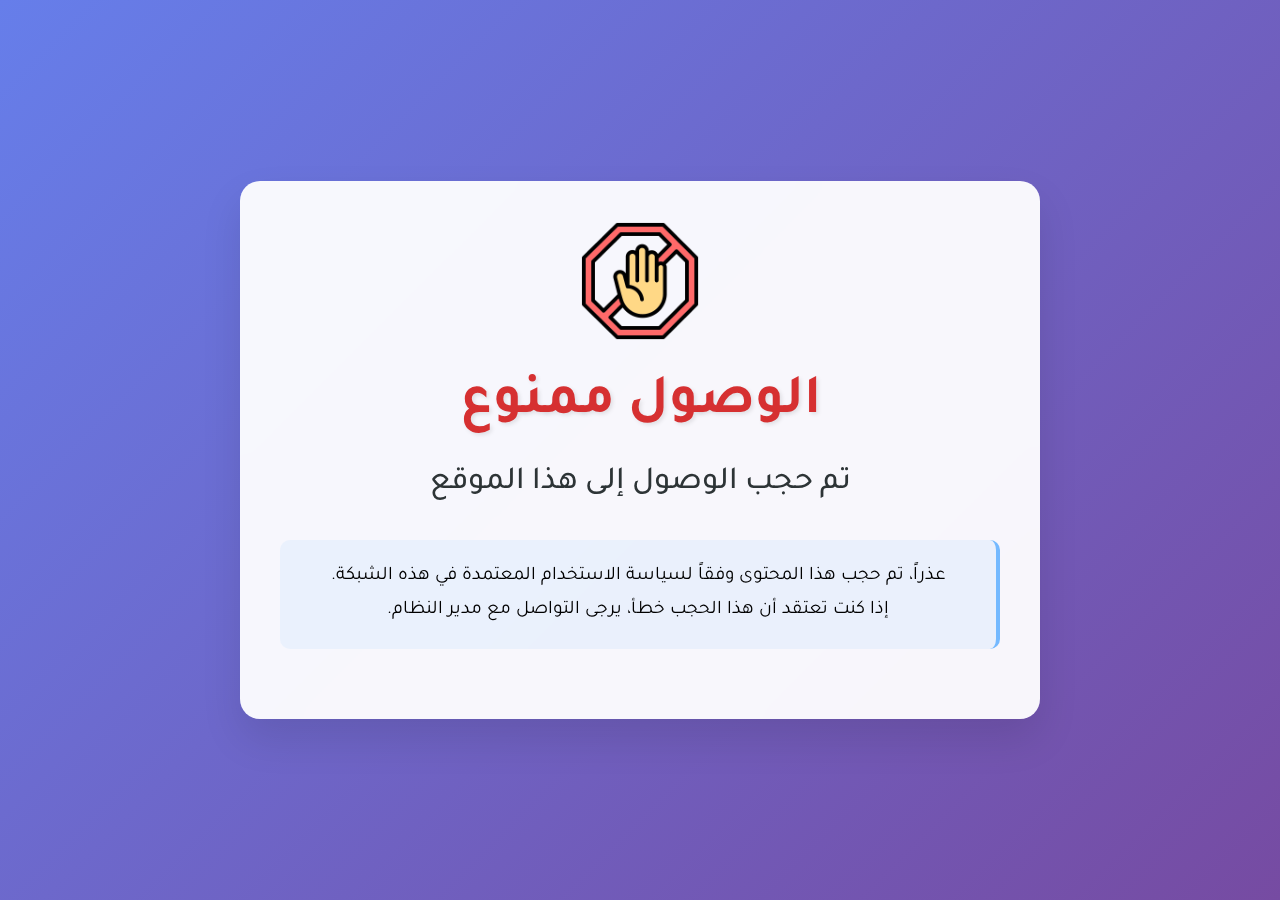
<file: banners/index.html>
<!DOCTYPE html>
<html lang="ar" dir="rtl">
<head>
    <meta charset="UTF-8">
    <meta name="viewport" content="width=device-width, initial-scale=1.0">
    <title>الوصول محجوب - Access Blocked</title>
    <style>
        /* Import Arabic font from Google Fonts */
        @import url('https://fonts.googleapis.com/css2?family=Tajawal:wght@300;400;500;700;900&display=swap');
        
        * {
            margin: 0;
            padding: 0;
            box-sizing: border-box;
        }
        
        body {
            font-family: 'Tajawal', 'Arial Unicode MS', 'Tahoma', sans-serif;
            background: linear-gradient(135deg, #667eea 0%, #764ba2 100%);
            min-height: 100vh;
            display: flex;
            align-items: center;
            justify-content: center;
            direction: rtl;
            color: #333;
            padding: 20px;
        }
        
        .container {
            background: rgba(255, 255, 255, 0.95);
            backdrop-filter: blur(10px);
            border-radius: 20px;
            padding: 40px;
            max-width: 800px;
            width: 100%;
            text-align: center;
            box-shadow: 0 20px 40px rgba(0, 0, 0, 0.1);
            transition: transform 0.3s ease, box-shadow 0.3s ease;
        }
        
        .container:hover {
            transform: translateY(-5px);
            box-shadow: 0 25px 50px rgba(0, 0, 0, 0.15);
        }
        
        /* Stop hand icon using PNG image */
        .stop-icon {
            width: 120px;
            height: 120px;
            margin: 0 auto 30px;
            position: relative;
            transition: transform 0.3s ease;
        }
        
        .stop-icon:hover {
            transform: scale(1.1);
        }
        
        .stop-icon img {
            width: 100%;
            height: 100%;
            object-fit: contain;
        }
        
        h1 {
            font-size: 3.5rem;
            font-weight: 700;
            color: #d63031;
            margin-bottom: 20px;
            text-shadow: 2px 2px 4px rgba(0, 0, 0, 0.1);
        }
        
        .subtitle {
            font-size: 2rem;
            font-weight: 500;
            color: #2d3436;
            margin-bottom: 30px;
            line-height: 1.6;
        }
        
        .message {
            font-size: 1.2rem;
            color: #000000;
            line-height: 1.8;
            margin-bottom: 30px;
            padding: 20px;
            background: rgba(116, 185, 255, 0.1);
            border-radius: 10px;
            border-right: 4px solid #74b9ff;
        }
        

        
        /* Responsive design */
        @media (max-width: 768px) {
            .container {
                padding: 30px 20px;
                margin: 10px;
            }
            
            h1 {
                font-size: 2rem;
            }
            
            .subtitle {
                font-size: 1.1rem;
            }
            
            .message {
                font-size: 1rem;
                padding: 15px;
            }
            
            .stop-icon {
                width: 100px;
                height: 100px;
            }
        }
        
        @media (max-width: 480px) {
            body {
                padding: 10px;
            }
            
            .container {
                padding: 20px 15px;
            }
            
            h1 {
                font-size: 1.8rem;
            }
            
            .subtitle {
                font-size: 1rem;
            }
            
            .stop-icon {
                width: 80px;
                height: 80px;
                margin-bottom: 20px;
            }
        }
        
        /* Animation for the stop icon */
        @keyframes pulse {
            0% { transform: scale(1); }
            50% { transform: scale(1.05); }
            100% { transform: scale(1); }
        }
        
        .stop-icon {
            animation: pulse 2s infinite;
        }
        
        /* Fade in animation */
        @keyframes fadeIn {
            from { opacity: 0; transform: translateY(20px); }
            to { opacity: 1; transform: translateY(0); }
        }
        
        .container {
            animation: fadeIn 0.8s ease-out;
        }
    </style>
</head>
<body>
    <div class="container">
        <div class="stop-icon">
            <img src="img/block.png" alt="وصول محجوب" />
        </div>
        
        <h1>الوصول ممنوع</h1>
        
        <p class="subtitle">تم حجب الوصول إلى هذا الموقع</p>
        
        <div class="message">
            <p>عذراً، تم حجب هذا المحتوى وفقاً لسياسة الاستخدام المعتمدة في هذه الشبكة.</p>
            <p>إذا كنت تعتقد أن هذا الحجب خطأ، يرجى التواصل مع مدير النظام.</p>
        </div>
    </div>

    <script>
        // Add smooth scrolling effect
        document.addEventListener('DOMContentLoaded', function() {
            // Add some interactive effects
            const container = document.querySelector('.container');
            
            // Add subtle mouse tracking effect
            document.addEventListener('mousemove', function(e) {
                const rect = container.getBoundingClientRect();
                const x = e.clientX - rect.left;
                const y = e.clientY - rect.top;
                
                if (x >= 0 && x <= rect.width && y >= 0 && y <= rect.height) {
                    const xPercent = (x / rect.width - 0.5) * 10;
                    const yPercent = (y / rect.height - 0.5) * 10;
                    container.style.transform = `translateY(-5px) rotateX(${yPercent}deg) rotateY(${xPercent}deg)`;
                }
            });
            
            // Reset transform when mouse leaves
            container.addEventListener('mouseleave', function() {
                container.style.transform = 'translateY(-5px)';
            });
        });
        
        // Focus management for accessibility
        window.addEventListener('load', function() {
            // Focus on the main heading for screen readers
            document.querySelector('h1').focus();
        });
    </script>
</body>
</html>
</file>
